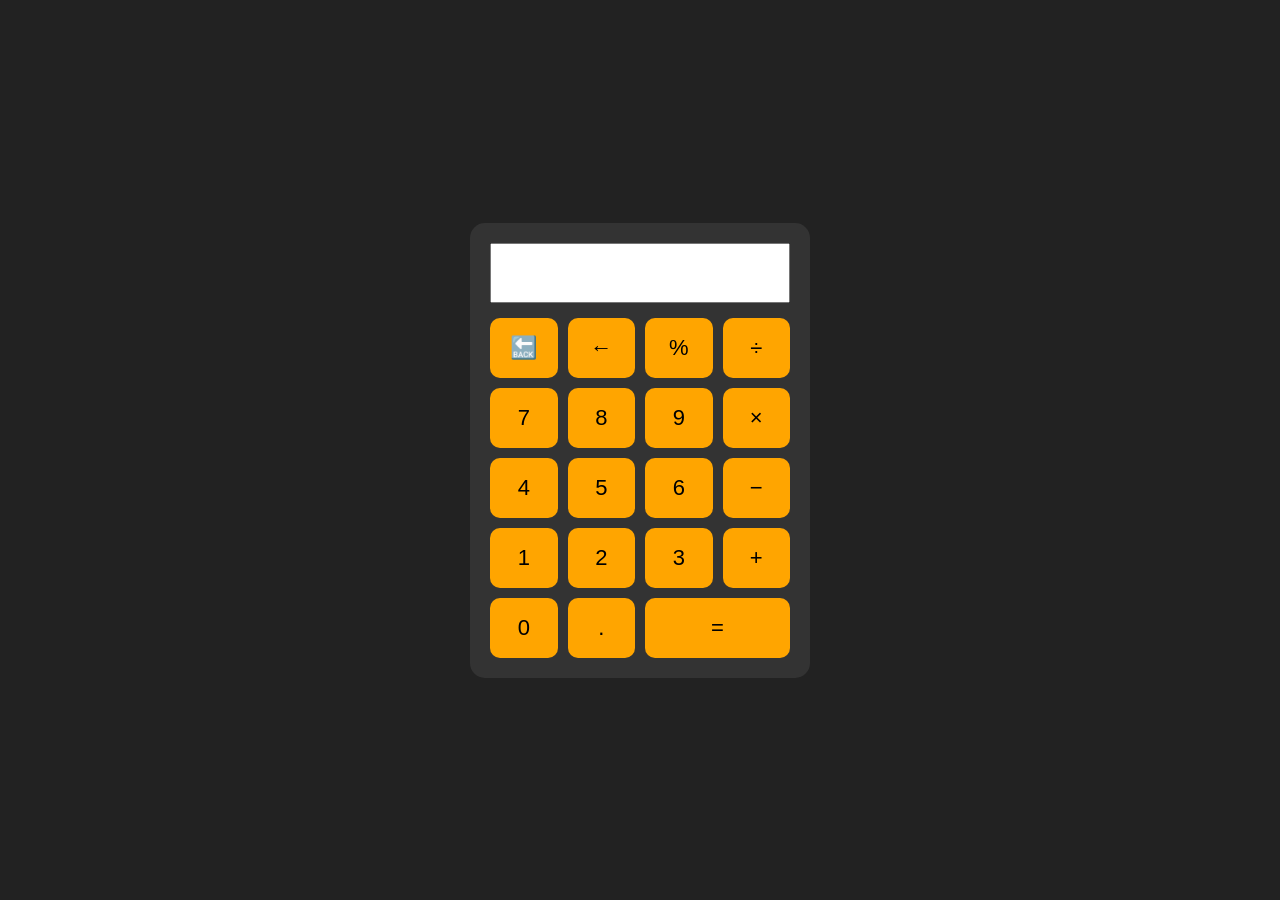
<file: index.html>
<!DOCTYPE html>
<html lang="fr">
<head>
    <meta charset="UTF-8">
    <meta name="viewport" content="width=device-width, initial-scale=1.0">

    <title>Ma Calculatrice</title>

    <link rel="stylesheet" href="appli.css">
</head>

<body>

    <div class="calculatrice">

       <input type="text" id="ecran" inputmode="decimal">

        <div class="boutons">

            <button onclick="effacer()">🔙</button>
            <button onclick="supprimer()">←</button>
            <button onclick="ajouter('%')">%</button>
            <button onclick="ajouter('/')">÷</button>

            <button onclick="ajouter('7')">7</button>
            <button onclick="ajouter('8')">8</button>
            <button onclick="ajouter('9')">9</button>
            <button onclick="ajouter('*')">×</button>

            <button onclick="ajouter('4')">4</button>
            <button onclick="ajouter('5')">5</button>
            <button onclick="ajouter('6')">6</button>
            <button onclick="ajouter('-')">−</button>

            <button onclick="ajouter('1')">1</button>
            <button onclick="ajouter('2')">2</button>
            <button onclick="ajouter('3')">3</button>
            <button onclick="ajouter('+')">+</button>

            <button onclick="ajouter('0')">0</button>
            <button onclick="ajouter('.')">.</button>
            <button class="egal" onclick="calculer()">=</button>

        </div>

    </div>

    <script src="script.js"></script>

</body>
  </html>
</file>
<file: appli.css>
body {
    margin: 0;
    height: 100vh;

    display: flex;
    justify-content: center;
    align-items: center;

    background: #222;
    font-family: Arial, sans-serif;
}

.calculatrice {
    width: 300px;
    padding: 20px;

    background: #333;
    border-radius: 15px;
}

#ecran {
    width: 100%;
    height: 60px;

    margin-bottom: 15px;
    padding: 10px;

    box-sizing: border-box;

    font-size: 30px;
    text-align: right;
}

.boutons {
    display: grid;
    grid-template-columns: repeat(4, 1fr);
    gap: 10px;
    
}

button {
    height: 60px;

    font-size: 22px;

    border: none;
    border-radius: 10px;

    cursor: pointer;
  background:orange;
}

button:hover {
    opacity: 0.8;
}

.egal {
    grid-column: span 2;
}
</file>
